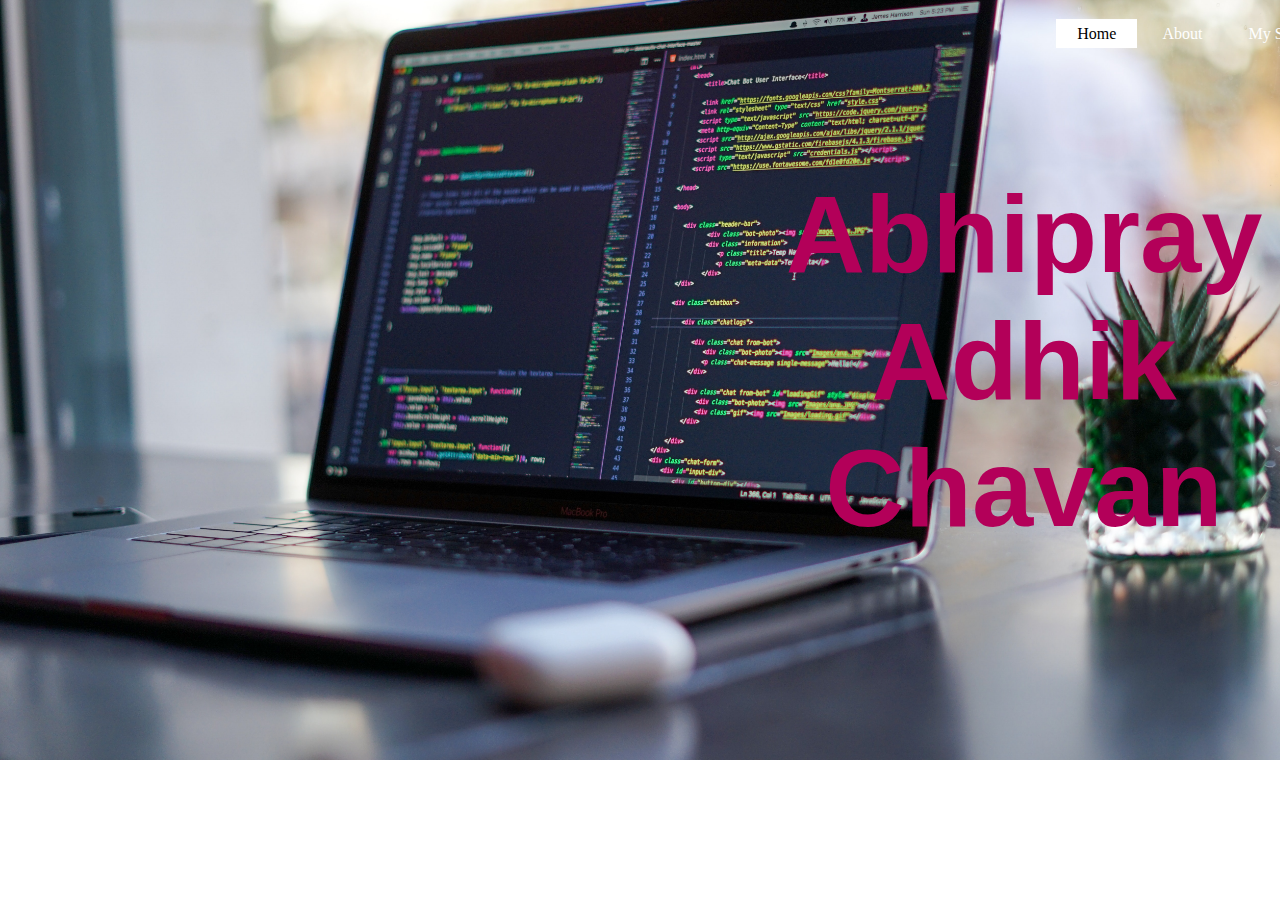
<file: index.html>
<!DOCTYPE html>
<html lang="en">

<head>
  <title>Resume</title>
  <meta charset="utf-8">
  <meta name="viewport" content="width=device-width, initial-scale=1">
  <link rel="stylesheet" type="text/css" href="./style2.css">
  <link rel="preconnect" href="https://fonts.gstatic.com">
  <link href="https://fonts.googleapis.com/css2?family=Yusei+Magic&display=swap" rel="stylesheet">
</head>

<body scroll="no" style="overflow: hidden">
  <header>
    <div class="main">
      <ul>
        <li class="active"><a href="index.html">Home</a>
        </li>
        <li><a href="about.html">About</a>
        </li>
        <li><a href="skills.html">My Skills</a>
        </li>
        <li><a href="blog.html">Blog</a>
        </li>
        <li><a href="contact.html">Contact</a>
        </li>
      </ul>
    </div>
    <div class="title">
      <h1>Abhipray Adhik Chavan</h1>
    </div>
    <footer>
      <p class="copyright">Copyright &copy; AAC</p>
    </footer>
  </header>
</body>

</html>
</file>
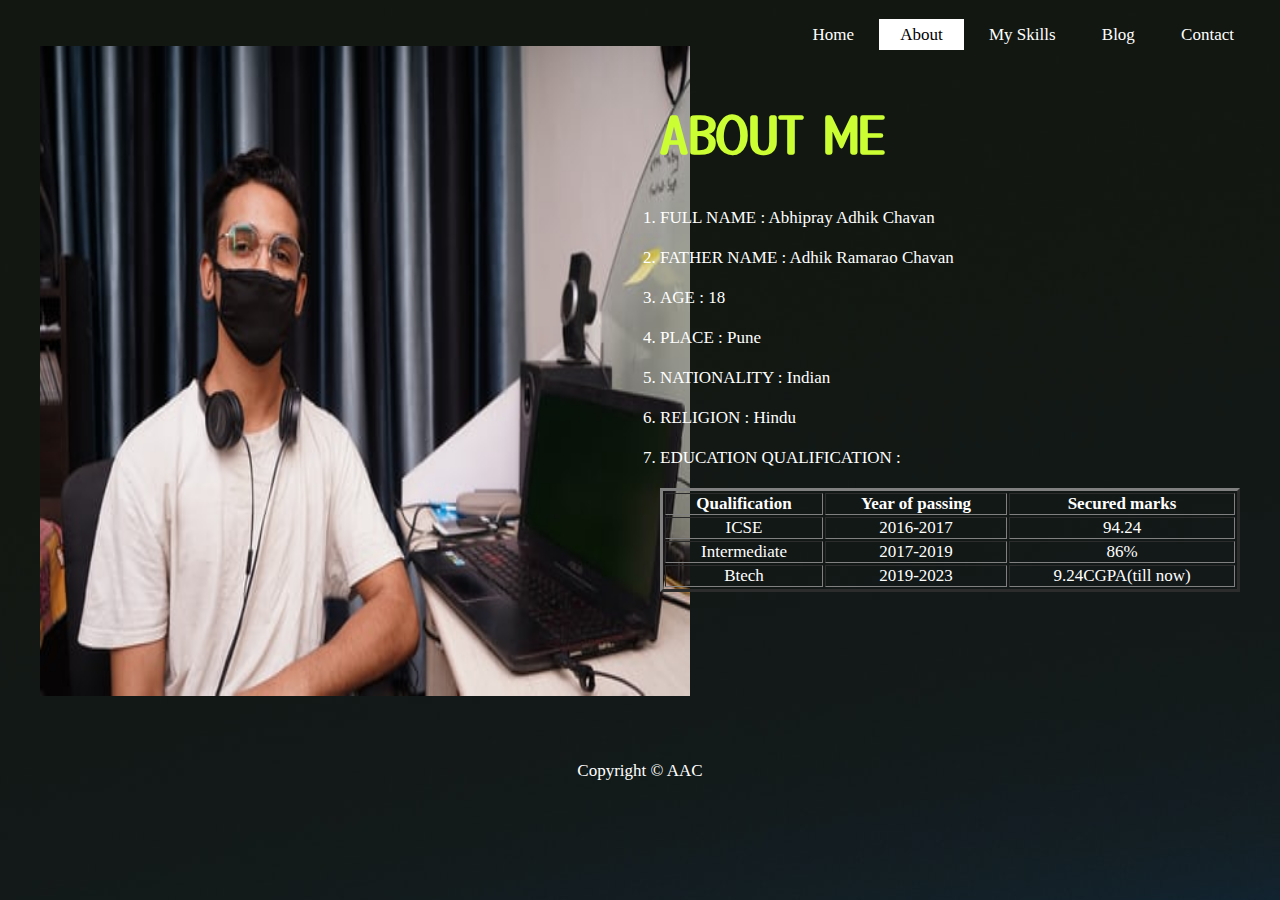
<file: about.html>
<!DOCTYPE html>
<html lang="en">

<head>
  <title>About me</title>
  <meta charset="utf-8">
  <meta name="viewport" content="width=device-width, initial-scale=1">
  <link rel="stylesheet" type="text/css" href="./style.css">
  <link rel="stylesheet" type="text/css" href="./style_2.css">
  <link href="https://fonts.googleapis.com/css2?family=Yusei+Magic&display=swap" rel="stylesheet">
</head>

<body>
  <header>
    <div class="main">
      <ul>
        <li><a href="index.html">Home</a>
        </li>
        <li class="active"><a href="about.html">About</a>
        </li>
        <li><a href="skills.html">My Skills</a>
        </li>
        <li><a href="blog.html">Blog</a>
        </li>
        <li><a href="contact.html">Contact</a>
        </li>
      </ul>
    </div>
    <section>
      <div class="container">
        <div class="row">
          <div class="column">
            <img src="developer1.jpg" alt="profile picture">
          </div>
          <div class="column">
            <h1>ABOUT ME</h1>
            <ol>
              <br>
              <br>
              <li>FULL NAME : Abhipray Adhik Chavan</li>
              <br>
              <li>FATHER NAME : Adhik Ramarao Chavan</li>
              <br>
              <li>AGE : 18</li>
              <br>
              <li>PLACE : Pune</li>
              <br>
              <li>NATIONALITY : Indian</li>
              <br>
              <li>RELIGION : Hindu</li>
              <br>
              <li>EDUCATION QUALIFICATION :
                <br>
                <br>
                <table border="3">
                  <tr>
                    <th>Qualification</th>
                    <th>Year of passing</th>
                    <th>Secured marks</th>
                  </tr>
                  <tr>
                    <td>ICSE</td>
                    <td>2016-2017</td>
                    <td>94.24</td>
                  </tr>
                  <tr>
                    <td>Intermediate</td>
                    <td>2017-2019</td>
                    <td>86%</td>
                  </tr>
                  <tr>
                    <td>Btech</td>
                    <td>2019-2023</td>
                    <td>9.24CGPA(till now)</td>
                  </tr>
                </table>
              </li>
            </ol>
            <br>
            <br>
          </div>
        </div>
      </div>
    </section>
    <footer>
      <p class="copyright2">Copyright &copy; AAC</p>
    </footer>
  </header>
</body>

</html>
</file>
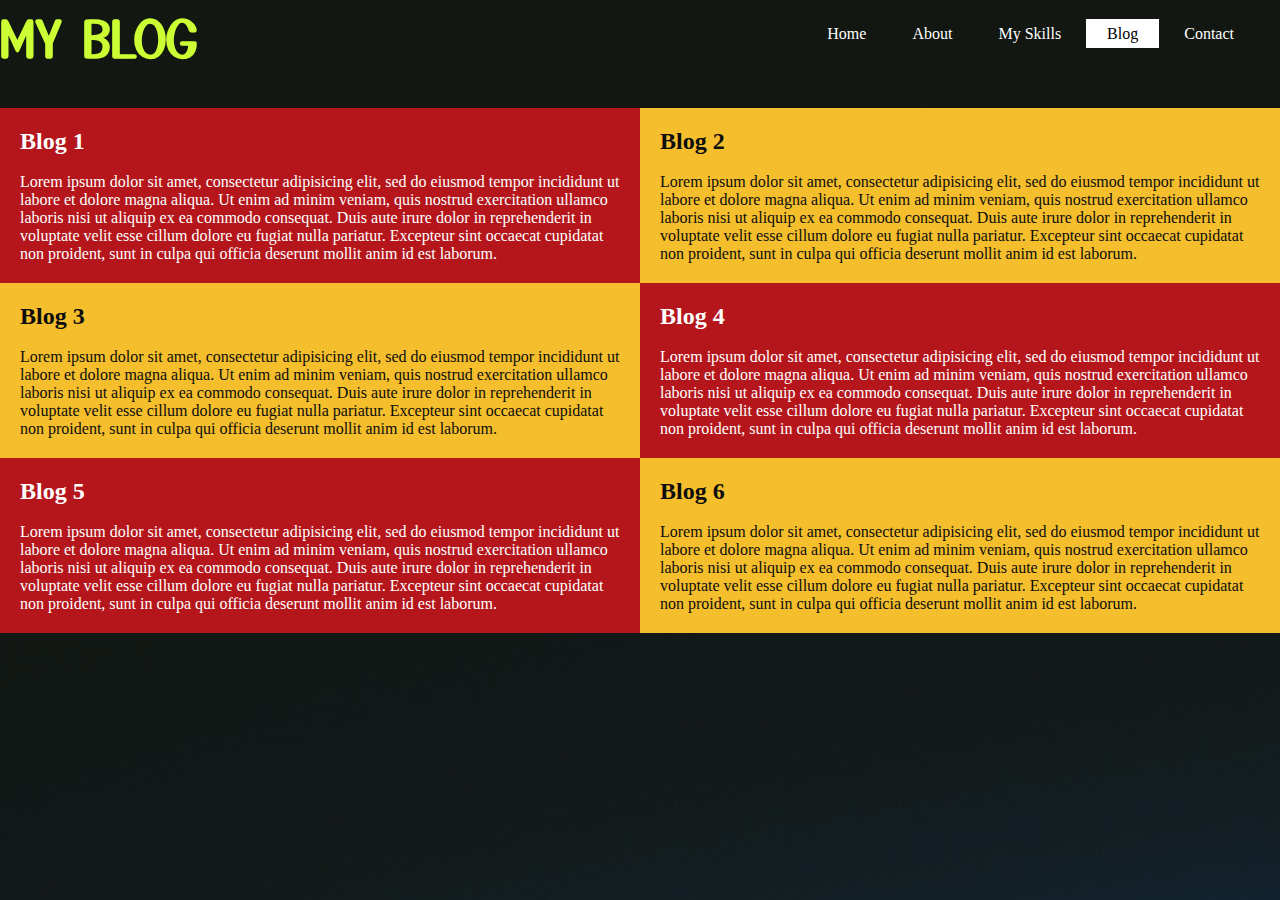
<file: blog.html>
<!DOCTYPE html>
<html lang="en">

<head>
  <title>Blog </title>
  <meta charset="utf-8">
  <meta name="viewport" content="width=device-width, initial-scale=1">
  <link rel="stylesheet" type="text/css" href="./style.css">
  <link rel="stylesheet" type="text/css" href="./styleb.css">
  <link href="https://fonts.googleapis.com/css2?family=Yusei+Magic&display=swap" rel="stylesheet">
</head>

<body>
  <header>
    <div class="main">
      <ul>
        <li><a href="index.html">Home</a>
        </li>
        <li><a href="about.html">About</a>
        </li>
        <li><a href="skills.html">My Skills</a>
        </li>
        <li class="active"><a href="blog.html">Blog</a>
        </li>
        <li><a href="contact.html">Contact</a>
        </li>
      </ul>
    </div>
    <div class="row">
      <h1>MY BLOG</h1>
      <br>
      <br>
      <div class="column" style="background-color:#B4161B; color:;">
        <h2>Blog 1</h2>
        <br>
        <p>Lorem ipsum dolor sit amet, consectetur adipisicing elit, sed do eiusmod tempor incididunt ut labore et dolore magna aliqua. Ut enim ad minim veniam, quis nostrud exercitation ullamco laboris nisi ut aliquip ex ea commodo consequat. Duis aute irure dolor in reprehenderit in voluptate velit esse cillum dolore eu fugiat nulla pariatur. Excepteur sint occaecat cupidatat non proident, sunt in culpa qui officia deserunt mollit anim id est laborum.</p>
      </div>
      <div class="column" style="background-color:#F4BE2C; color:#0D0D0D; ">
        <h2>Blog 2</h2>
        <br>
        <p>Lorem ipsum dolor sit amet, consectetur adipisicing elit, sed do eiusmod tempor incididunt ut labore et dolore magna aliqua. Ut enim ad minim veniam, quis nostrud exercitation ullamco laboris nisi ut aliquip ex ea commodo consequat. Duis aute irure dolor in reprehenderit in voluptate velit esse cillum dolore eu fugiat nulla pariatur. Excepteur sint occaecat cupidatat non proident, sunt in culpa qui officia deserunt mollit anim id est laborum.</p>
      </div>
    </div>
    <div class="row">
      <div class="column" style="background-color:#F4BE2C; color:#0D0D0D; ">
        <h2>Blog 3</h2>
        <br>
        <p>Lorem ipsum dolor sit amet, consectetur adipisicing elit, sed do eiusmod tempor incididunt ut labore et dolore magna aliqua. Ut enim ad minim veniam, quis nostrud exercitation ullamco laboris nisi ut aliquip ex ea commodo consequat. Duis aute irure dolor in reprehenderit in voluptate velit esse cillum dolore eu fugiat nulla pariatur. Excepteur sint occaecat cupidatat non proident, sunt in culpa qui officia deserunt mollit anim id est laborum.</p>
      </div>
      <div class="column" style="background-color:#B4161B; color:;">
        <h2>Blog 4</h2>
        <br>
        <p>Lorem ipsum dolor sit amet, consectetur adipisicing elit, sed do eiusmod tempor incididunt ut labore et dolore magna aliqua. Ut enim ad minim veniam, quis nostrud exercitation ullamco laboris nisi ut aliquip ex ea commodo consequat. Duis aute irure dolor in reprehenderit in voluptate velit esse cillum dolore eu fugiat nulla pariatur. Excepteur sint occaecat cupidatat non proident, sunt in culpa qui officia deserunt mollit anim id est laborum.</p>
      </div>
    </div>
    <div class="row">
      <div class="column" style="background-color:#B4161B; color:;">
        <h2>Blog 5</h2>
        <br>
        <p>Lorem ipsum dolor sit amet, consectetur adipisicing elit, sed do eiusmod tempor incididunt ut labore et dolore magna aliqua. Ut enim ad minim veniam, quis nostrud exercitation ullamco laboris nisi ut aliquip ex ea commodo consequat. Duis aute irure dolor in reprehenderit in voluptate velit esse cillum dolore eu fugiat nulla pariatur. Excepteur sint occaecat cupidatat non proident, sunt in culpa qui officia deserunt mollit anim id est laborum.</p>
      </div>
      <div class="column" style="background-color:#F4BE2C; color:#0D0D0D; ">
        <h2>Blog 6</h2>
        <br>
        <p>Lorem ipsum dolor sit amet, consectetur adipisicing elit, sed do eiusmod tempor incididunt ut labore et dolore magna aliqua. Ut enim ad minim veniam, quis nostrud exercitation ullamco laboris nisi ut aliquip ex ea commodo consequat. Duis aute irure dolor in reprehenderit in voluptate velit esse cillum dolore eu fugiat nulla pariatur. Excepteur sint occaecat cupidatat non proident, sunt in culpa qui officia deserunt mollit anim id est laborum.</p>
      </div>
    </div>
    <footer>
      
    </footer>
  </header>
</body>

</html>
</file>
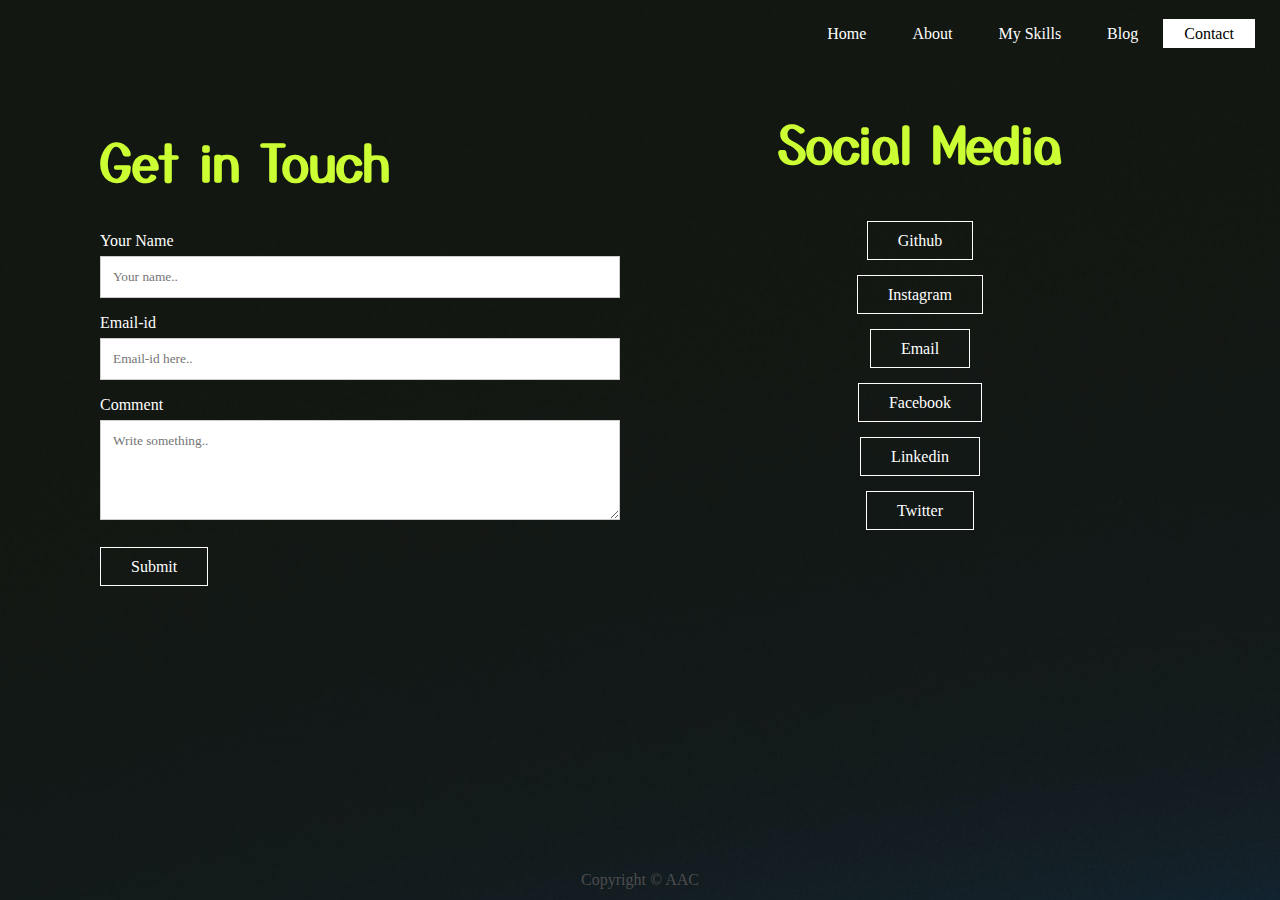
<file: contact.html>
<!DOCTYPE html>
<html lang="en">
<head>
  <title>Contact</title>
  <meta charset="utf-8">
  <meta name="viewport" content="width=device-width, initial-scale=1">
  <link rel="stylesheet" type="text/css" href="./style.css">
  <link rel="stylesheet" type="text/css" href="./stylec.css">
  <link href="https://fonts.googleapis.com/css2?family=Yusei+Magic&display=swap" rel="stylesheet">
</head>

<body scroll="no" style="overflow: hidden">
  <header>
    <div class="main">
      <ul>
        <li><a href="index.html">Home</a></li>
        <li><a href="about.html">About</a></li>
        <li><a href="skills.html">My Skills</a></li>
        <li><a href="blog.html">Blog</a></li>
        <li class="active"><a href="contact.html">Contact</a></li>
      </ul>
    </div>

    <section>
      
      <div class="container">
  <div class="row">  
      <div class="container">
    <div class="row">
  <div class="column" id="social">

    <h1>Social Media</h1><br><br><br>
    <div><a href="https://github.com/abhipray-chavan" target="_blank" class="btn2">Github</a></div><br><br>
    <div><a href="https://www.instagram.com/abhipray09/?hl=en" target="_blank" class="btn2">Instagram</a></div><br><br>
    <div><a href="https://mail.google.com/mail/?view=cm&fs=1&to=abhiprayachavan@gmail.com" target="_blank" class="btn2">Email</a></div><br><br>
    <div><a href="#" class="btn2">Facebook</a></div><br><br>
    <div><a href="https://www.linkedin.com" target="_blank" class="btn2">Linkedin</a></div><br><br>
    <div><a href="https://twitter.com" target="_blank" class="btn2">Twitter</a></div><br><br>
    
  </div>

      <div class="column"><br>
        <h1>Get in Touch</h1> <br><br>

        <form>
        <label for="name">Your Name</label>
        <input type="text" id="name" name="name" placeholder="Your name..">
        <label for="email">Email-id</label>
        <input type="text" id="email" name="email" placeholder="Email-id here..">
        <label for="email">Comment</label>
        <textarea id="subject" name="subject" placeholder="Write something.." style="height:100px"></textarea>
        <br><br>
        <a href="index.html" class="btn2">Submit</a>
      </form>
    </div>
    </div>

</div>

    </section>

      <footer>
        <p class="copyright">Copyright &copy; AAC</p>
      </footer>
  </header>

</body>
</html>
</file>
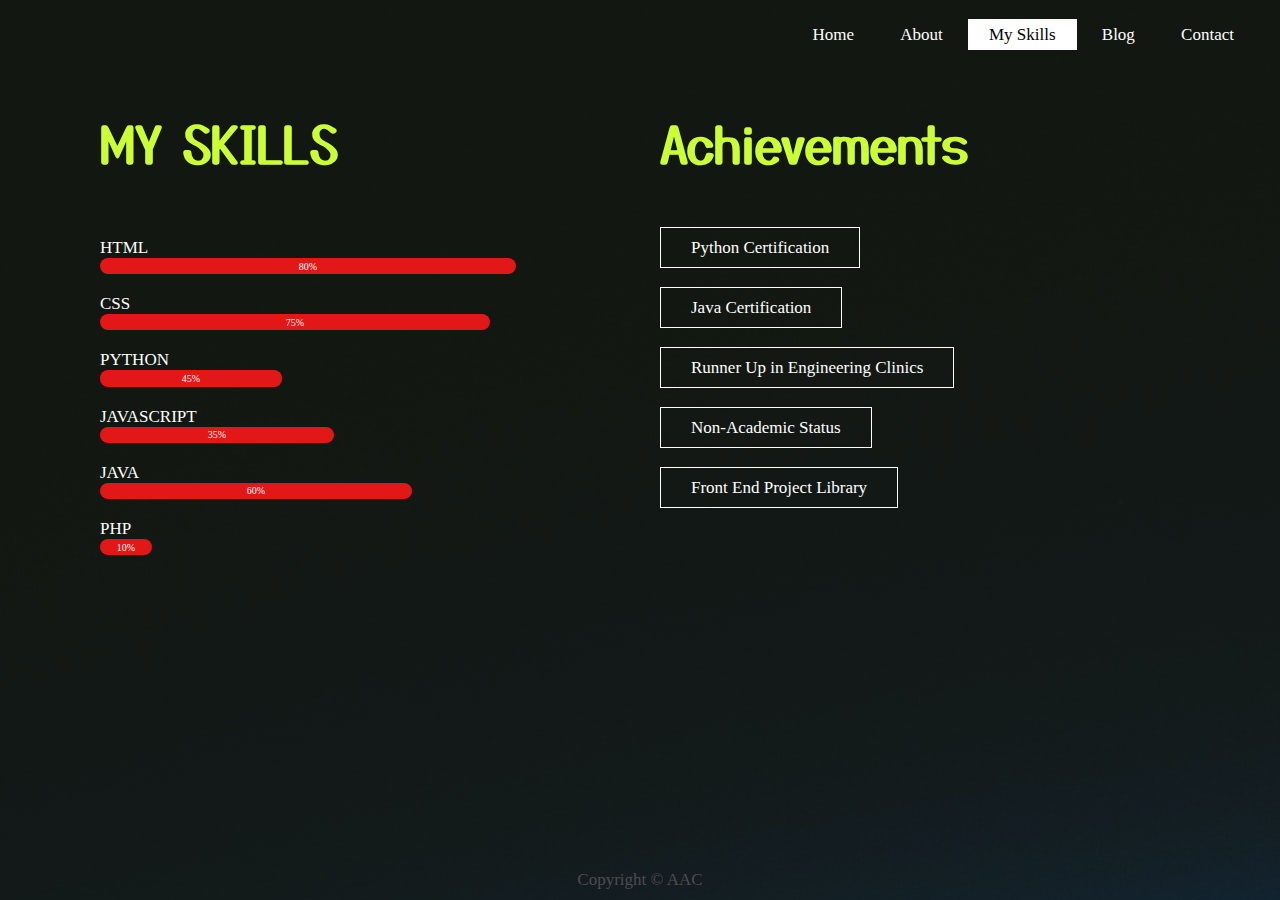
<file: skills.html>
<!DOCTYPE html>
<html lang="en">

<head>
  <title>Skills</title>
  <meta charset="utf-8">
  <meta name="viewport" content="width=device-width, initial-scale=1">
  <link rel="stylesheet" type="text/css" href="./style.css">
  <link rel="stylesheet" type="text/css" href="./stylesk.css">
  <link rel="stylesheet" type="text/css" href="./stylec.css">
  <link href="https://fonts.googleapis.com/css2?family=Yusei+Magic&display=swap" rel="stylesheet">
</head>

<body scroll="no" style="overflow: hidden">
  <header>
    <div class="main">
      <ul>
        <li><a href="index.html">Home</a>
        </li>
        <li><a href="about.html">About</a>
        </li>
        <li class="active"><a href="skills.html">My Skills</a>
        </li>
        <li><a href="blog.html">Blog</a>
        </li>
        <li><a href="contact.html">Contact</a>
        </li>
      </ul>
    </div>
    <div class="container">
      <div class="row">
        <div class="container">
          <div class="row">
            <div class="column">
              <h1>MY SKILLS</h1>
              <br>
              <br>
              <br>
              <p>HTML</p>
              <div class="skill html">80%</div>
              <br>
              <p>CSS</p>
              <div class="skill css">75%</div>
              <br>
              <p>PYTHON</p>
              <div class="skill python">45%</div>
              <br>
              <p>JAVASCRIPT</p>
              <div class="skill js">35%</div>
              <br>
              <p>JAVA</p>
              <div class="skill java">60%</div>
              <br>
              <p>PHP</p>
              <div class="skill php">10%</div>
              <br>
            </div>
            <div class="column" id="certifications">
              <h1>Achievements</h1> 
              <br>
              <br>
              <br>
              <div><a href="#" target="_blank" class="btn2">Python Certification</a>
              </div>
              <br>
              <br>
              <div><a href="#" target="_blank" class="btn2">Java Certification</a>
              </div>
              <br>
              <br>
              <div><a href="#" target="_blank" class="btn2">Runner Up in Engineering Clinics</a>
              </div>
              <br>
              <br>
              <div><a href="#" target="_blank" class="btn2">Non-Academic Status</a>
              </div>
              <br>
              <br>
              <div><a href="#" target="_blank" class="btn2">Front End Project Library</a>
              </div>
              <br>
              <br>
            </div>
          </div>
        </div>
      </div>
    </div>
    </div>
    <footer>
      <p class="copyright">Copyright &copy; AAC</p>
    </footer>
  </header>
</body>

</html>
</file>
<file: style2.css>
* {
  margin: 0;
  padding: 0;
  font-family: Century Gothic;
}

header {
      background-image: linear-gradient(rgba(0,0,0,0),rgba(0.2,0,0,0)), url(bg.jpg);
      height: 760px;
      width: 1530px;
      background-size: cover;
      background-position: center;
  }

.title{
	position: absolute;
	top: 40%;
	left: 80%;
	transform: translate(-50%,-50%);
}

.title h1{
	color: #b30059;
	font-size: 110px;
	font-family: 'verdana', sans-serif;
    font-stretch: expanded;
    text-align: center;
}

ul{
  float: right;
  list-style-type: none;
  margin: 25px;
}

ul li{
  display: inline-block;
}

ul li a{
  text-decoration: none;
  color: #fff;
  padding: 5px 20px;
  border: 1px solid transparent;
  transition: 0.7s ease;
}

ul li a:hover{
  background-color: #fff;
  color: #000;
}

ul li.active a{
  background-color: #ffff;
  color: #000;
}

.main{
  max-width: 5000px;
}

p.copyright {
position: absolute;
width: 100%;
color: #fff;
line-height: 80px;
font-size: 1em;
text-align: center;
bottom:0;
}

.btn:hover {
  background-color: #ffff;
  color: #000; 
}
</file>
<file: style.css>
* {
  margin: 0;
  padding: 0;
  font-family: Century Gothic;
}

ul{
  float: right;
  list-style-type: none;
  margin: 25px;
}

ul li{
  display: inline-block;
}

ul li a{
  text-decoration: none;
  color: #fff;
  padding: 5px 20px;
  border: 1px solid transparent;
  transition: 0.7s ease;
}

ul li a:hover{
  background-color: #fff;
  color: #000;
}

ul li.active a{
  background-color: #ffff;
  color: #000;
}

.main{
  max-width: 5000px;
}

p.copyright {
position: absolute;
width: 100%;
color: #4d4d4d;
line-height: 40px;
font-size: 1em;
text-align: center;
bottom:0;
}

.btn:hover {
  background-color: #ffff;
  color: #000; 
}
</file>
<file: style_2.css>
body {
  font-family: Arial, Helvetica, sans-serif;
  background-image: linear-gradient(rgba(0,0,0,0),rgba(0.2,0,0,0)), url(sunset.jpg);
  color: white;
  font-size: 17px;
}

* {
  box-sizing: border-box;
}

h1 {
  font-size: 50px;
  font-family: 'Yusei Magic', sans-serif;
  color: #ccff33;
}

img {
  height:650px;
  width :650px;
}

table {
  text-align: center;
  width: 100%;
}

.container {
  border-radius: 6px;
  padding: 20px;
}

.column {
  float: left;
  width: 50%;
  margin-top: 6px;
  padding: 20px;
}

.row:after {
  content: "";
  display: table;
  clear: both;
}

p.copyright2 {
position: absolute;
width: 100%;
color: white;
line-height: 60px;
font-size: 1em;
text-align: center;
bottom:auto;
}
</file>
<file: styleb.css>
* {
  box-sizing: border-box;
}

body {
  font-family: Arial, Helvetica, sans-serif;
  background-image:  url(sunset.jpg);
  color: white;
}

h1 {
  font-size: 50px;
  font-family: 'Yusei Magic', sans-serif;
  color: #ccff33;
}

.column {
  float: left;
  width: 50%;
  padding: 20px;
  height: auto;
}

.row:after {
  content: "";
  display: table;
  clear: both;
}
</file>
<file: stylec.css>
body {
  font-family: Arial, Helvetica, sans-serif;
  background-image: linear-gradient(rgba(0,0,0,0),rgba(0.2,0,0,0)), url(sunset.jpg);
  color: white;
}

* {
  box-sizing: border-box;
}

h1 {
  font-size: 50px;
  font-family: 'Yusei Magic', sans-serif;
  color: #ccff33;
}

input[type=text], select, textarea {
  width: 100%;
  padding: 12px;
  border: 1px solid #ccc;
  margin-top: 6px;
  margin-bottom: 16px;
  resize: vertical;
}

input[type=submit] {
  background-color: #4CAF50;
  color: white;
  padding: 12px 20px;
  border: none;
  cursor: pointer;
}

input[type=submit]:hover {
  background-color: #45a049;
}

.container {
  border-radius: 6px;
  padding: 40px;
}

.column {
  float: left;
  width: 50%;
  margin-top: 6px;
  padding: 20px;
}

.row:after {
  content: "";
  display: table;
  clear: both;
}

.btn2 {
  border: 1px solid white;
  padding: 10px 30px;
  color: white;
  text-decoration: none;
  transition: 0.4s ease;
}

.btn2:hover {
  background-color: white;
  color: black; 
}

#social {
  text-align: center;
  float: right;
}
</file>
<file: stylesk.css>
body {
  font-family: Arial, Helvetica, sans-serif;
  background-color: #00001a;
  color: white;
  font-size: 17px;
}

* {
  box-sizing: border-box;
}

h1 {
  font-size: 50px;
  font-family: 'verdana', sans-serif;
  color: #ccff33;
}
  
    .skill { 
        background-color:#E21717; 
        color: white; 
        padding: 0.5%; 
        text-align: center; 
        font-size: 10px; 
        border-radius: 8px; 
    } 
  
    .html { 
        width: 80%; 
    } 
  
    .css { 
        width: 75%; 
    } 

    .js { 
        width: 45%; 
    } 

    .java { 
        width: 60%; 
    } 
  
    .python { 
        width: 35%; 
    }
  
    .php { 
        width: 10%; 
    }

 #certifications {
  float: right;
}
</file>
